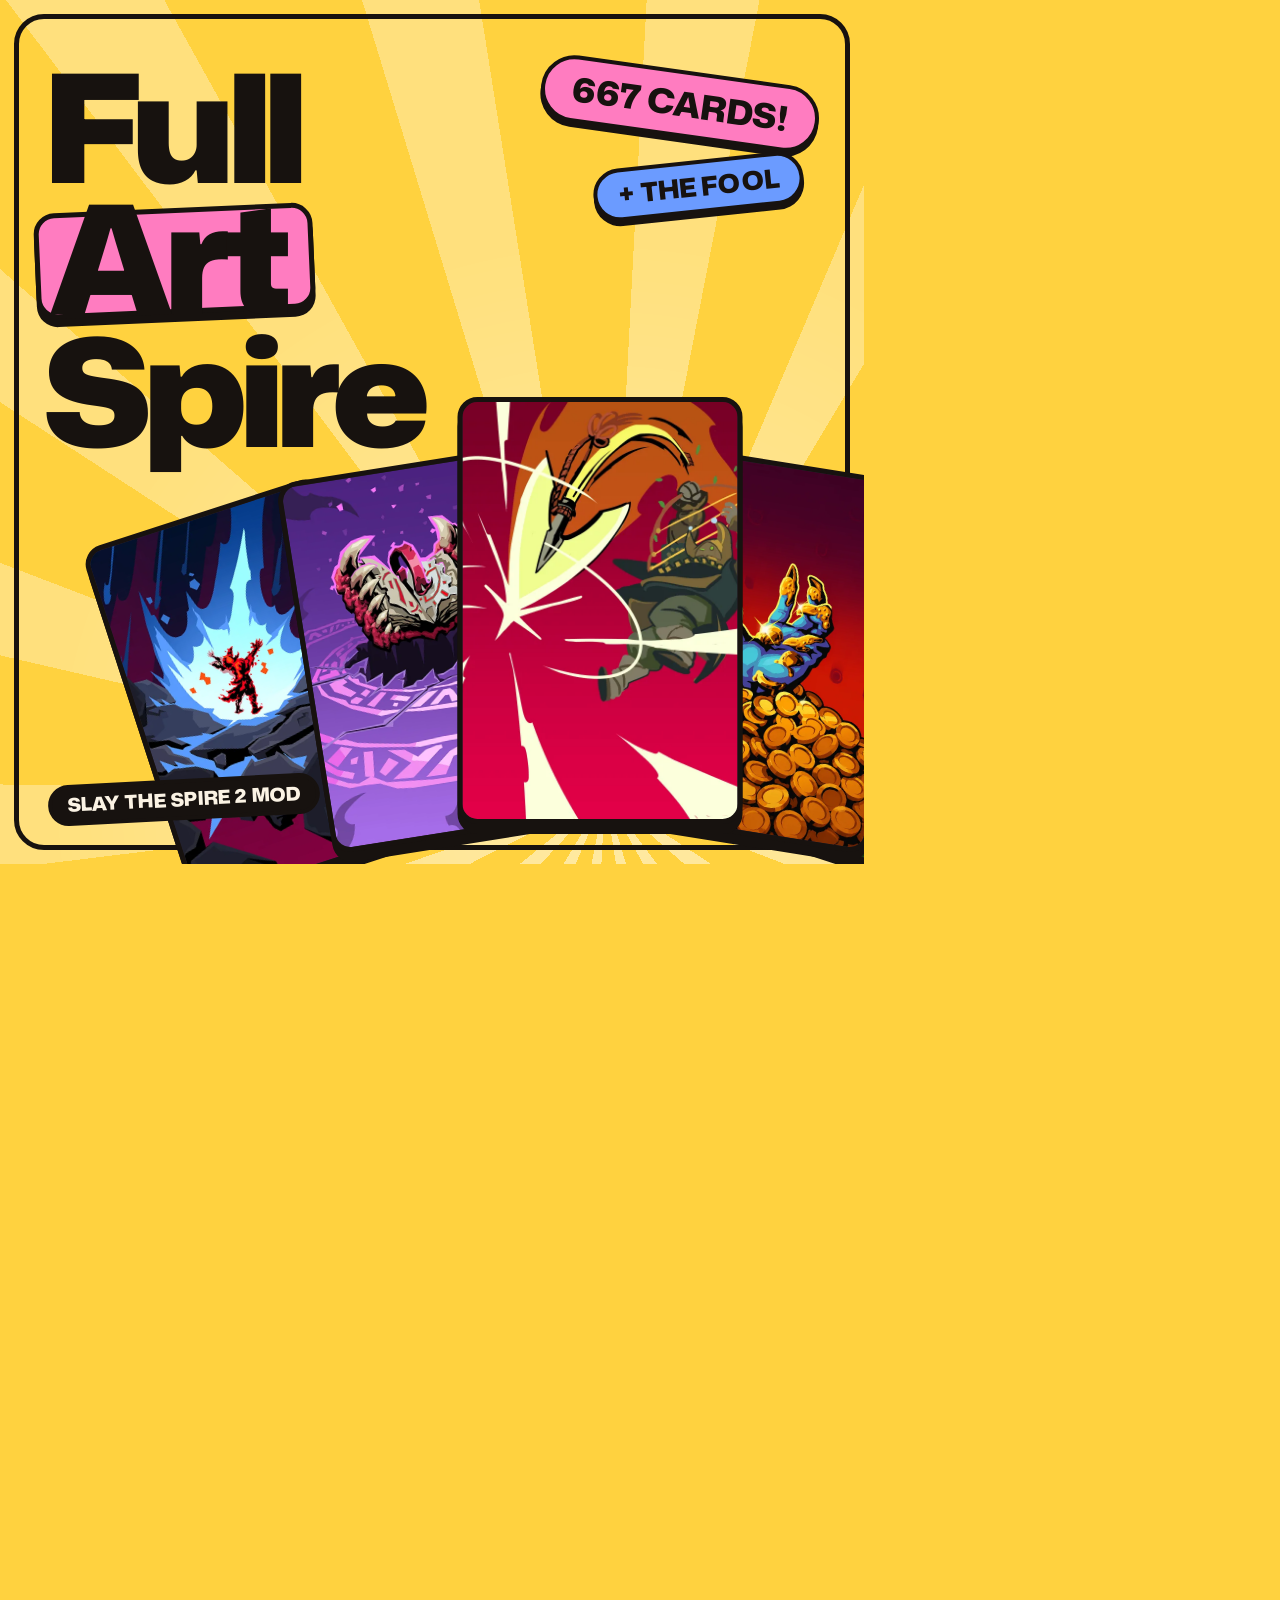
<file: _build/press.html>
<!DOCTYPE html>
<html lang="en">
<head>
<meta charset="utf-8">
<title>Full Art Spire press image</title>
<!--
  Template for the Workshop thumbnail, the social card and the 1920x1080 banner.
  render_press.mjs opens it as press.html?layout=square|og|banner at the exact pixel size
  and screenshots it. Open it in a browser with the same query to preview a layout.
-->
<style>
  @font-face {
    font-family: "Mona Sans";
    src: url("../fonts/mona-sans.woff2") format("woff2");
    font-weight: 200 900;
    font-stretch: 75% 125%;
  }
  :root {
    --on: #17120f; --paper: #fbf3e4;
    --pink: #ff7cc0; --yellow: #ffd23f; --blue: #6b9bff; --green: #4fd68a;
    --u: 1px; /* layout scale unit */
  }
  * { box-sizing: border-box; margin: 0; }
  html, body { width: var(--W); height: var(--H); overflow: hidden; }
  body {
    position: relative;
    background: var(--yellow);
    font-family: "Mona Sans", system-ui, sans-serif;
    color: var(--on);
    -webkit-font-smoothing: antialiased;
  }
  .rays {
    position: absolute; left: var(--rx); top: var(--ry);
    width: calc(var(--W) * 3); aspect-ratio: 1; translate: -50% -50%;
    background: repeating-conic-gradient(from 3deg, rgb(255 255 255 / .5) 0deg 8deg, transparent 8deg 20deg);
    -webkit-mask: radial-gradient(circle, #000 4%, rgb(0 0 0 / .65) 30%);
  }
  .frame { position: absolute; inset: calc(14 * var(--u)); border: calc(5 * var(--u)) solid var(--on); border-radius: calc(30 * var(--u)); }

  .wordmark {
    position: absolute; left: var(--tx); top: var(--ty);
    font-size: var(--ts); font-weight: 900; font-stretch: 112%;
    line-height: .84; letter-spacing: -.055em;
  }
  .wordmark span { display: block; white-space: nowrap; }
  .wordmark .mark { position: relative; width: fit-content; z-index: 0; margin: .03em 0 .05em .04em; }
  .wordmark .mark::before {
    content: ""; position: absolute; z-index: -1; inset: 12% -.2em 4% -.1em;
    background: var(--pink); border: calc(5 * var(--u)) solid var(--on); border-radius: .14em;
    box-shadow: 0 calc(8 * var(--u)) 0 var(--on); transform: rotate(-2.5deg);
  }

  .sticker {
    position: absolute; padding: .32em .8em;
    border: calc(4 * var(--u)) solid var(--on); border-radius: 999px;
    font-weight: 850; font-stretch: 110%; text-transform: uppercase; letter-spacing: .01em; line-height: 1.1; white-space: nowrap;
    box-shadow: 0 calc(5 * var(--u)) 0 var(--on);
  }
  .s1 { background: var(--pink); }
  .s2 { background: var(--blue); }
  .s3 { background: var(--on); color: var(--paper); box-shadow: none; }

  .fan { position: absolute; left: var(--fx); bottom: var(--fy); width: 0; height: 0; }
  .card {
    position: absolute; left: 0; bottom: 0;
    width: var(--cw); aspect-ratio: 2 / 3;
    border: calc(5 * var(--u)) solid var(--on); border-radius: calc(20 * var(--u));
    overflow: hidden; background: #241d2c;
    box-shadow: 0 calc(10 * var(--u)) 0 var(--on);
    transform-origin: 50% 130%;
    transform: translateX(calc(-50% + var(--o) * var(--cw) * var(--gap))) translateY(calc(var(--o) * var(--o) * 10 * var(--u))) rotate(calc(var(--o) * var(--rot)));
    z-index: calc(10 - var(--o) * var(--o));
  }
  .card.big { width: calc(var(--cw) * 1.14); z-index: 20; }
  .card img { width: 100%; height: 100%; object-fit: cover; display: block; }

  /* ---- Square 864x864 (Steam Workshop preview) ---- */
  body[data-layout="square"] {
    --W: 864px; --H: 864px; --u: 1px;
    --rx: 70%; --ry: 92%;
    --tx: 44px; --ty: 62px; --ts: 150px;
    --fx: 600px; --fy: 40px; --cw: 250px; --gap: .5; --rot: 9deg;
  }
  body[data-layout="square"] .s1 { right: 44px; top: 70px; font-size: 34px; rotate: 8deg; }
  body[data-layout="square"] .s2 { right: 60px; top: 160px; font-size: 26px; rotate: -6deg; }
  body[data-layout="square"] .s3 { left: 48px; bottom: 44px; font-size: 19px; rotate: -3deg; z-index: 40; }

  /* ---- Social card 1200x630 ---- */
  body[data-layout="og"] {
    --W: 1200px; --H: 630px; --u: 1px;
    --rx: 76%; --ry: 70%;
    --tx: 64px; --ty: 74px; --ts: 148px;
    --fx: 880px; --fy: 30px; --cw: 220px; --gap: .5; --rot: 8deg;
  }
  body[data-layout="og"] .s1 { left: 520px; top: 54px; font-size: 30px; rotate: -7deg; z-index: 40; }
  body[data-layout="og"] .s2 { right: 52px; top: 64px; font-size: 24px; rotate: 6deg; }
  body[data-layout="og"] .s3 { left: 66px; bottom: 48px; font-size: 18px; rotate: -2deg; }

  /* ---- Banner 1920x1080 (Nexus header, video thumbnail) ---- */
  body[data-layout="banner"] {
    --W: 1920px; --H: 1080px; --u: 1.6px;
    --rx: 74%; --ry: 72%;
    --tx: 110px; --ty: 140px; --ts: 250px;
    --fx: 1500px; --fy: 60px; --cw: 340px; --gap: .5; --rot: 8deg;
  }
  body[data-layout="banner"] .s1 { left: 860px; top: 100px; font-size: 50px; rotate: -7deg; z-index: 40; }
  body[data-layout="banner"] .s2 { right: 90px; top: 110px; font-size: 40px; rotate: 6deg; }
  body[data-layout="banner"] .s3 { left: 112px; bottom: 86px; font-size: 30px; rotate: -2deg; }
</style>
</head>
<body data-layout="square">
  <div class="rays"></div>

  <div class="fan">
    <div class="card" style="--o:-2"><img src="../assets/cards/full/regent-meteor_shower.webp" alt=""></div>
    <div class="card" style="--o:-1"><img src="../assets/cards/full/necrobinder-forbidden_grimoire.webp" alt=""></div>
    <div class="card big" style="--o:0"><img src="../assets/cards/full/fool-divine_shot.webp" alt=""></div>
    <div class="card" style="--o:1"><img src="../assets/cards/full/colorless-hand_of_greed.webp" alt=""></div>
    <div class="card" style="--o:2"><img src="../assets/cards/full/silent-wraith_form.webp" alt=""></div>
  </div>

  <h1 class="wordmark"><span>Full</span><span class="mark">Art</span><span>Spire</span></h1>
  <div class="sticker s1">667 cards!</div>
  <div class="sticker s2">+ the Fool</div>
  <div class="sticker s3">Slay the Spire 2 mod</div>
  <div class="frame"></div>

  <script>
    const layout = new URLSearchParams(location.search).get("layout");
    if (layout) document.body.dataset.layout = layout;
  </script>
</body>
</html>
</file>
